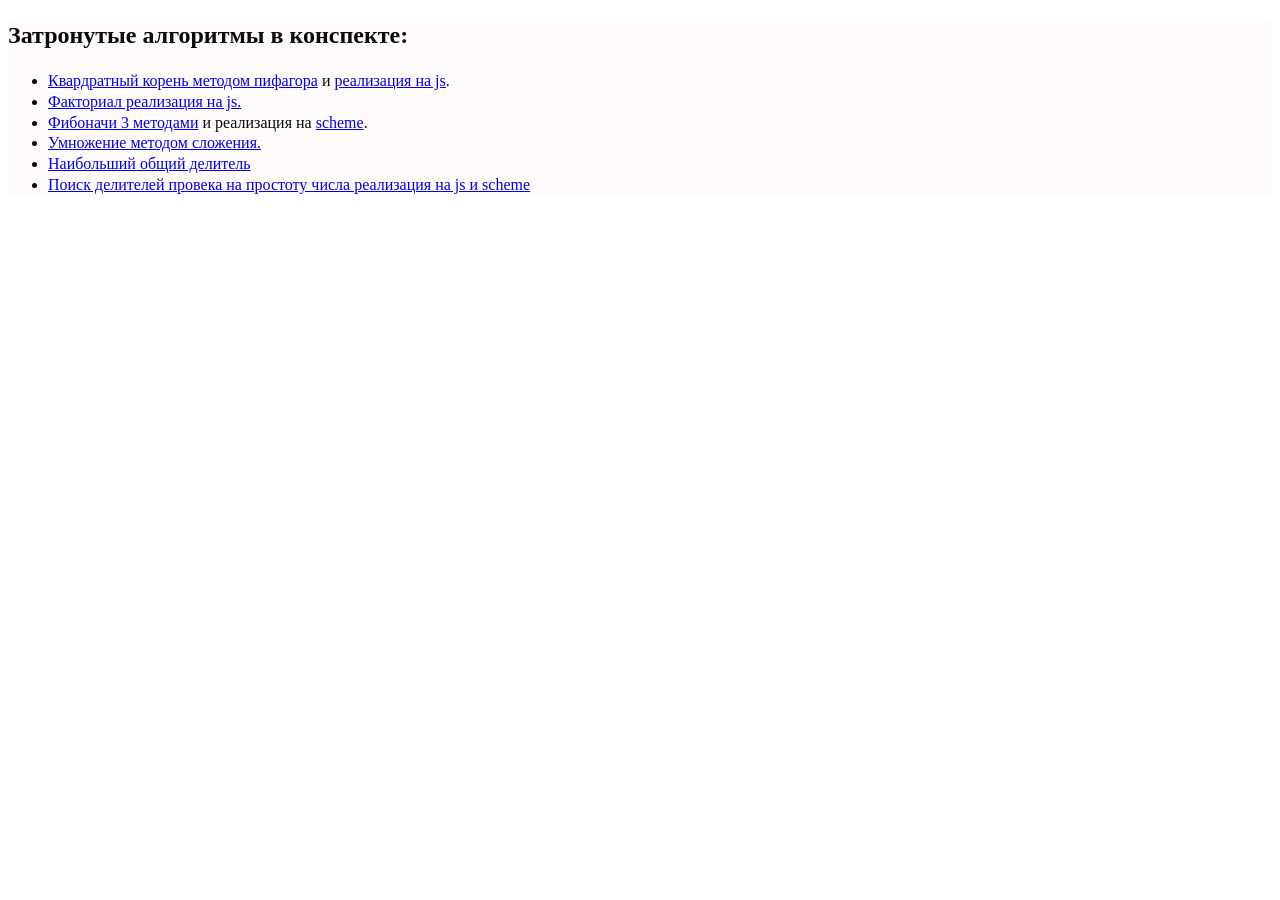
<file: index.html>
<!DOCTYPE html>
<html lang="ru">

<head>
    <meta charset="UTF-8">
    <meta name="viewport" content="width=device-width, initial-scale=1.0">
    <title>Краткий коспект SICP</title>
    <link rel="stylesheet" href="./styles.css">
    <!-- Стили Highlight.js -->
    <link rel="stylesheet" href="https://s4.zstatic.net/ajax/libs/highlight.js/11.7.0/styles/github.min.css">
    <!-- Основной скрипт Highlight.js -->
    <script src="https://s4.zstatic.net/ajax/libs/highlight.js/11.7.0/highlight.min.js"></script>
    <script>hljs.highlightAll();</script>
</head>

<body>
    <div class="contents">

    </div>


    <div class="topic" id="algo">
        <h2>Затронутые алгоритмы в конспекте:</h2>
        <ul>
            <li><a href="chapter1/sqrt-iter.scm">Квардратный корень методом пифагора</a> и <a
                    href="chapter1/sqrt-iter.js">реализация на js</a>.</li>
            <li><a href="chapter1/fact-iter.js">Факториал реализация на js.</a></li>
            <li><a href="chapter1/fib/fib.js">Фибоначи 3 методами</a> и реализация на <a
                    href="chapter1/fib/fib.scm">scheme</a>.</li>
            <li><a href="chapter1/chapter1.html#task117">Умножение методом сложения.</a></li>
            <li><a href="chapter1/chapter1.html#chap125">Наибольший общий делитель</a></li>
            <li><a href="chapter1/chapter1.html#finddivider">Поиск делителей провека на простоту числа реализация на js
                    и scheme</a></li>
        </ul>
    </div>



</body>

</html>
</file>
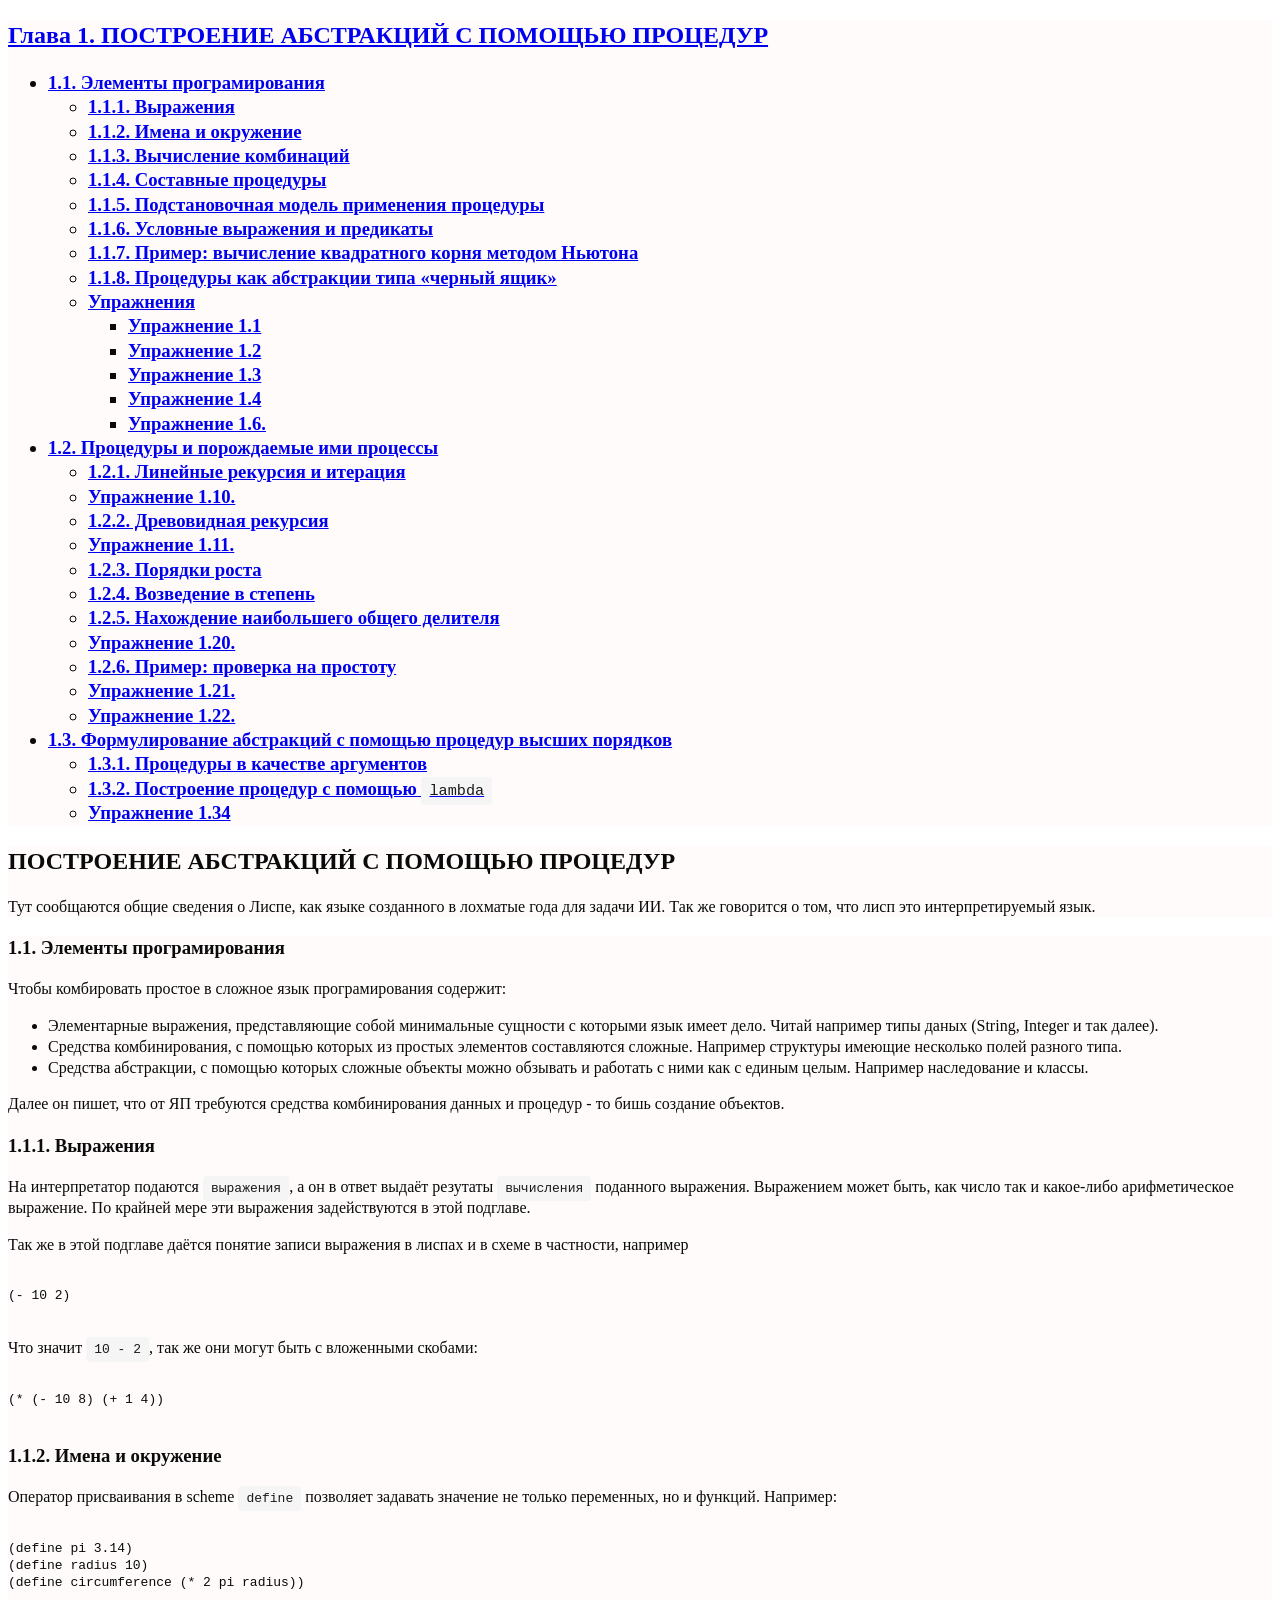
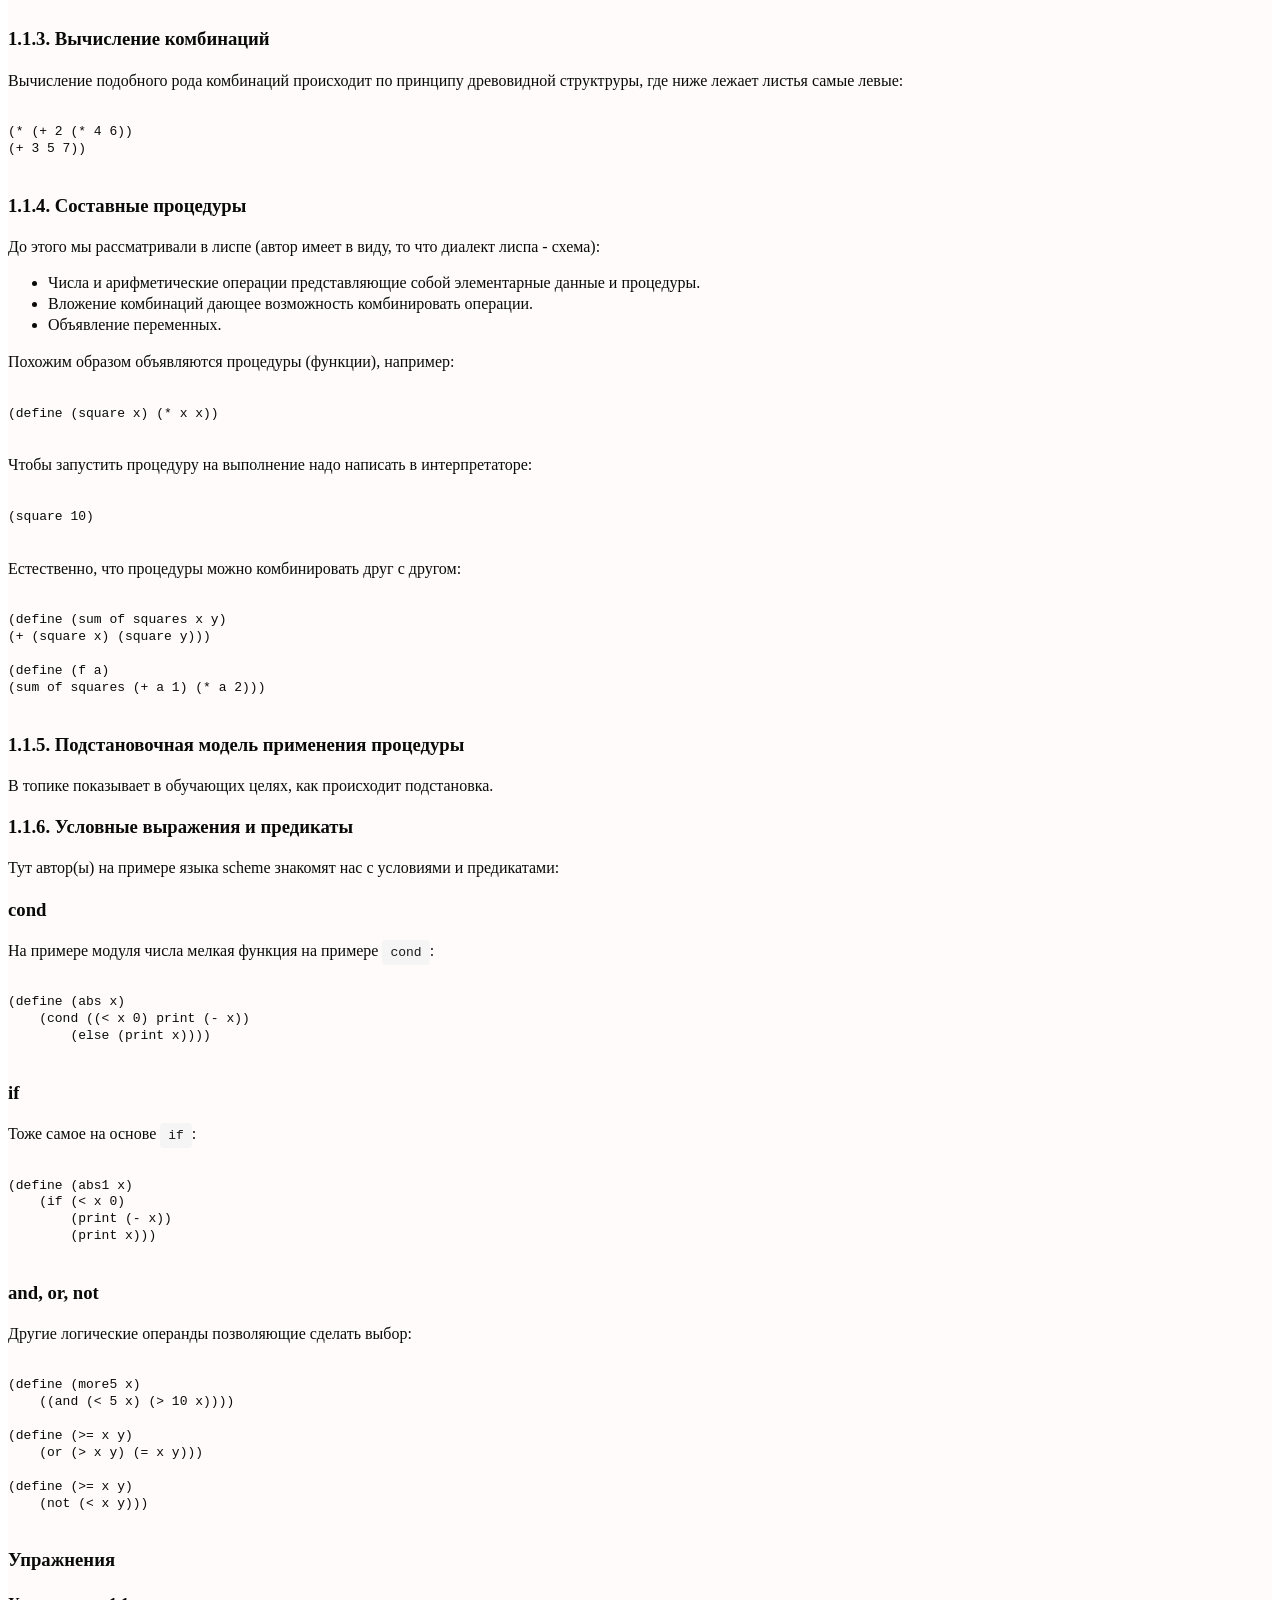
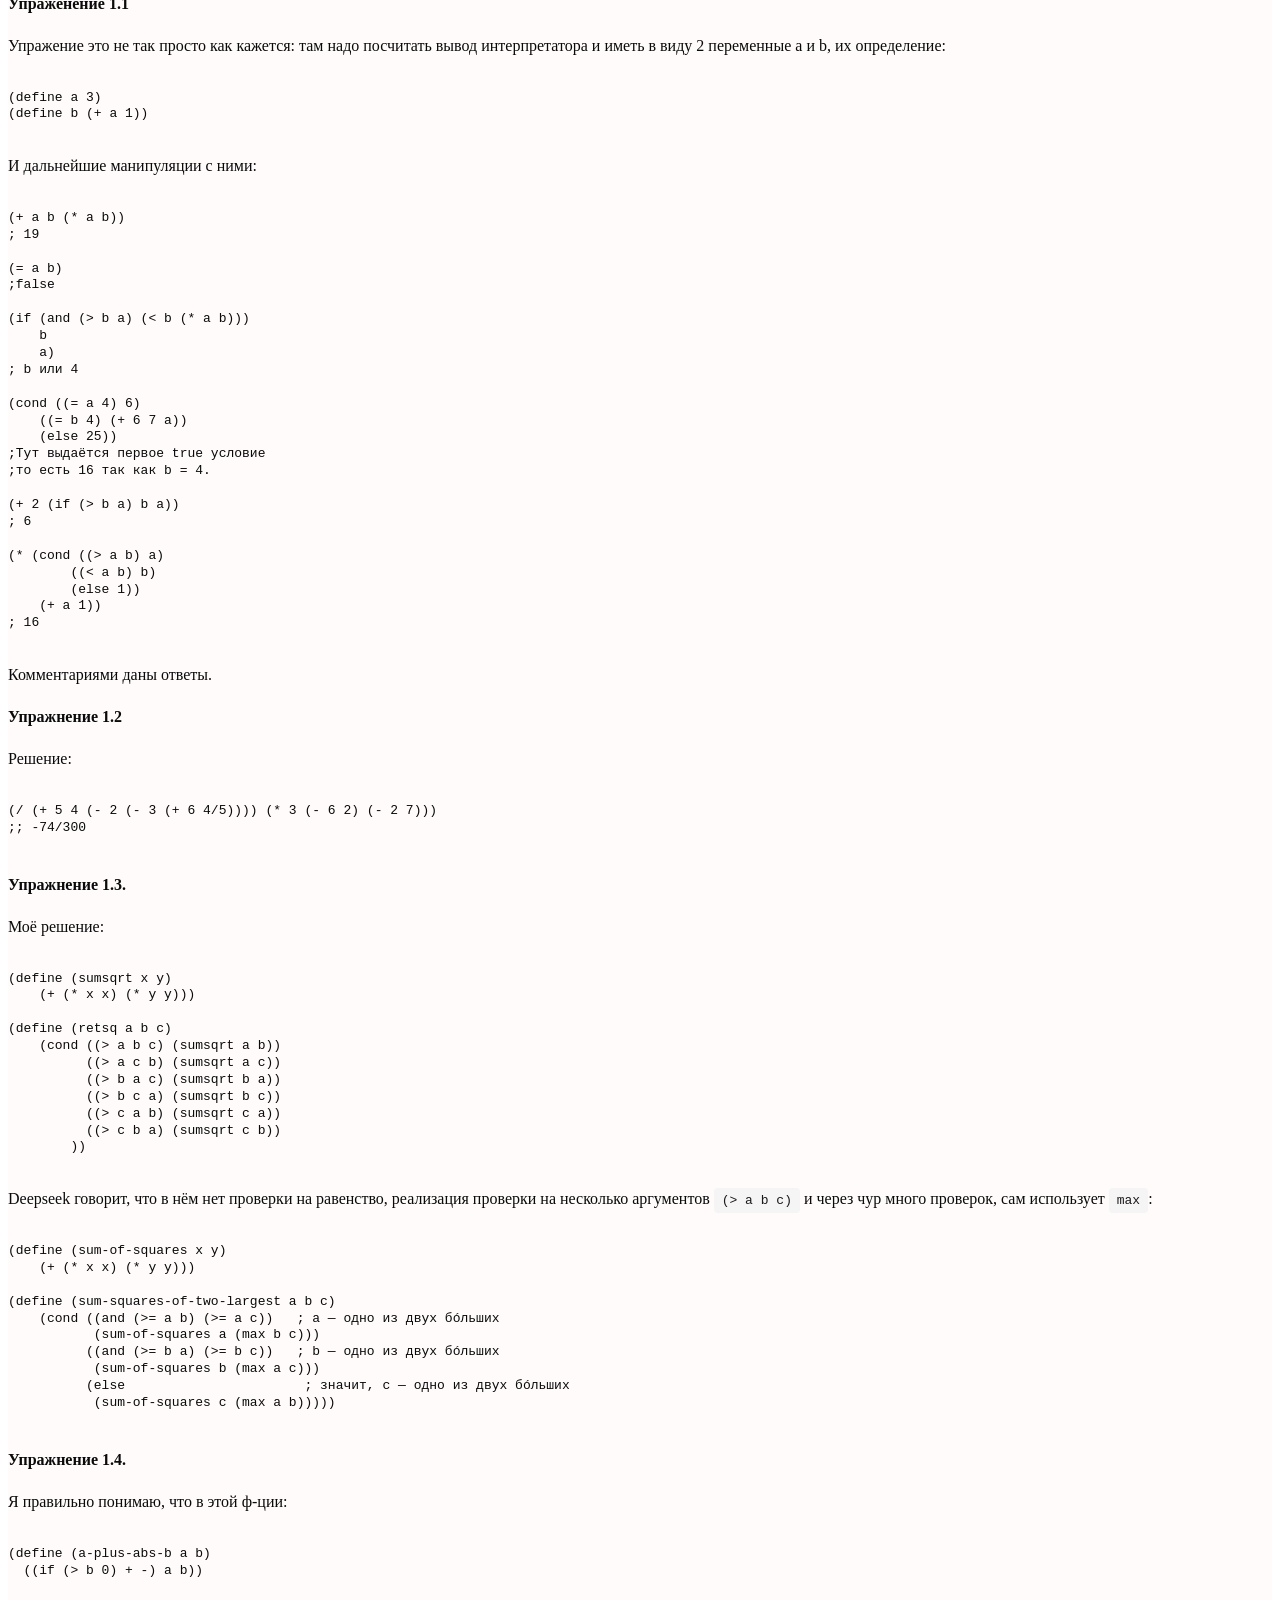
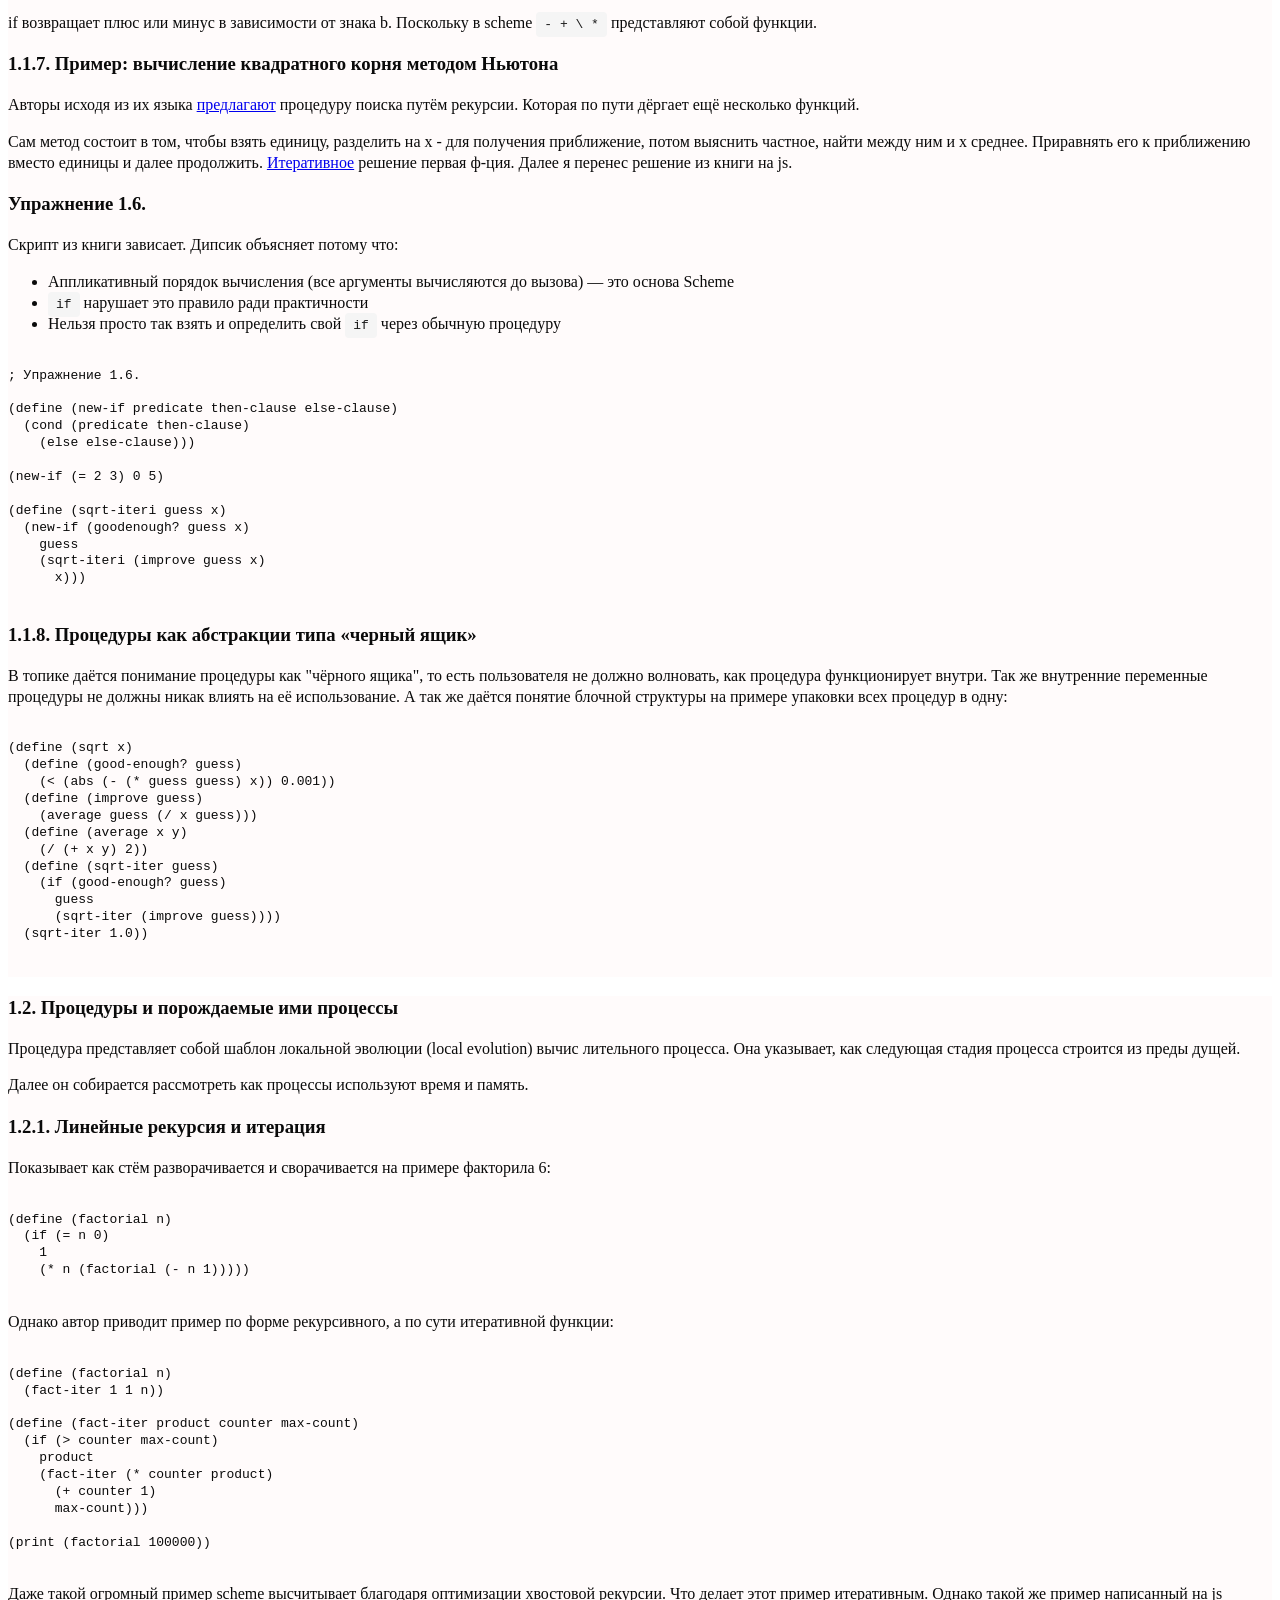
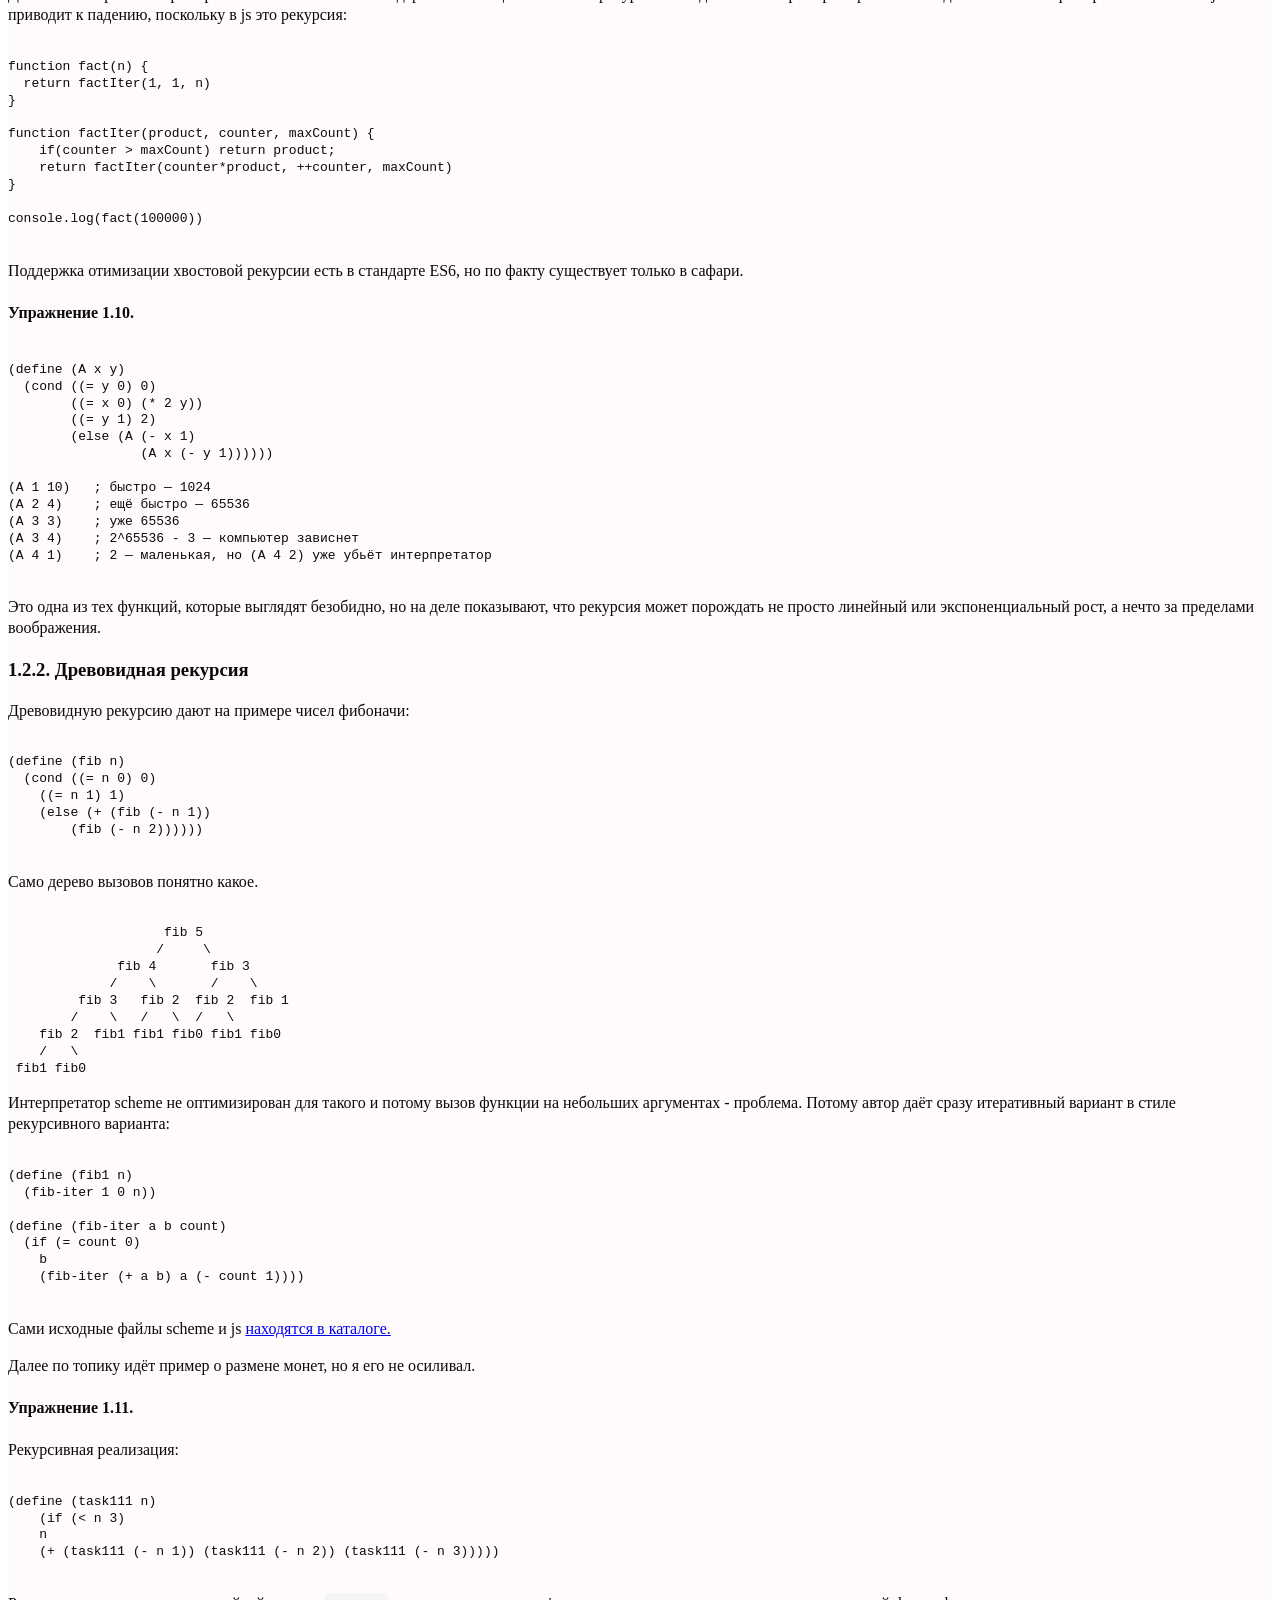
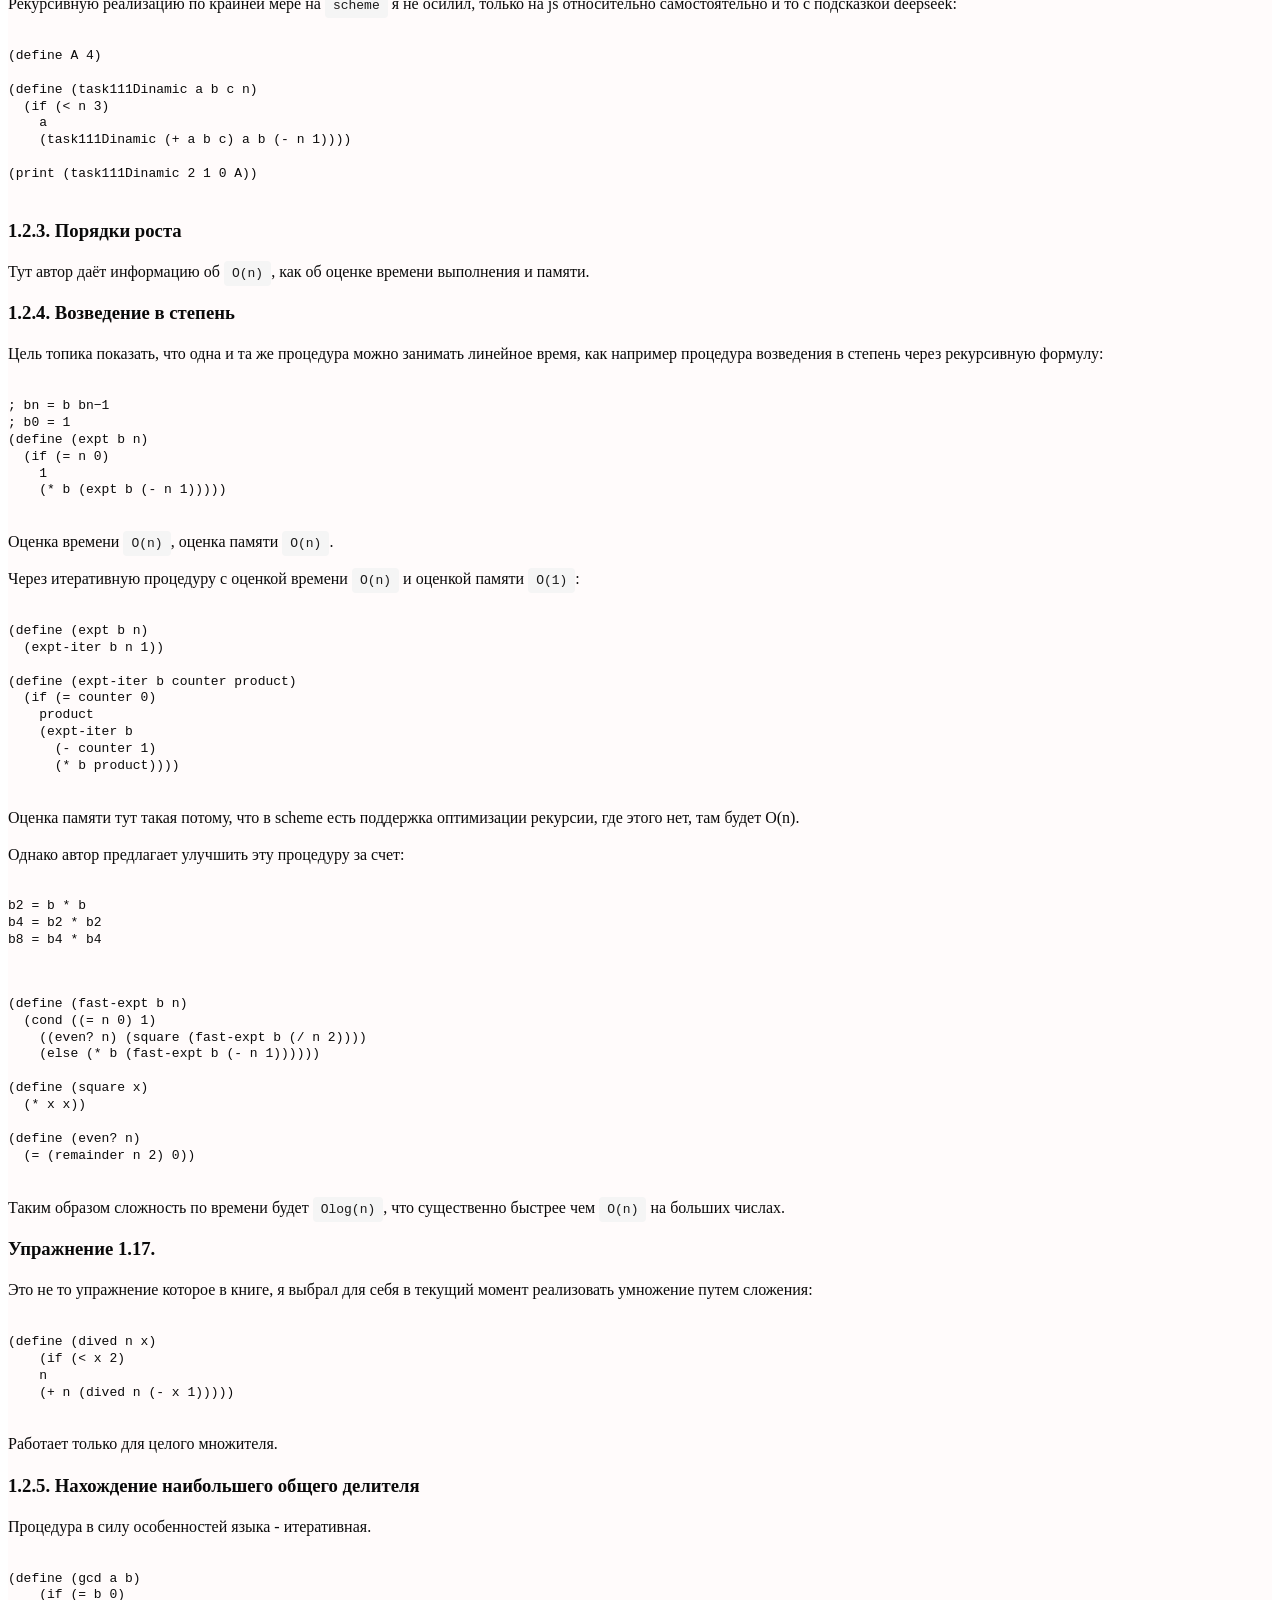
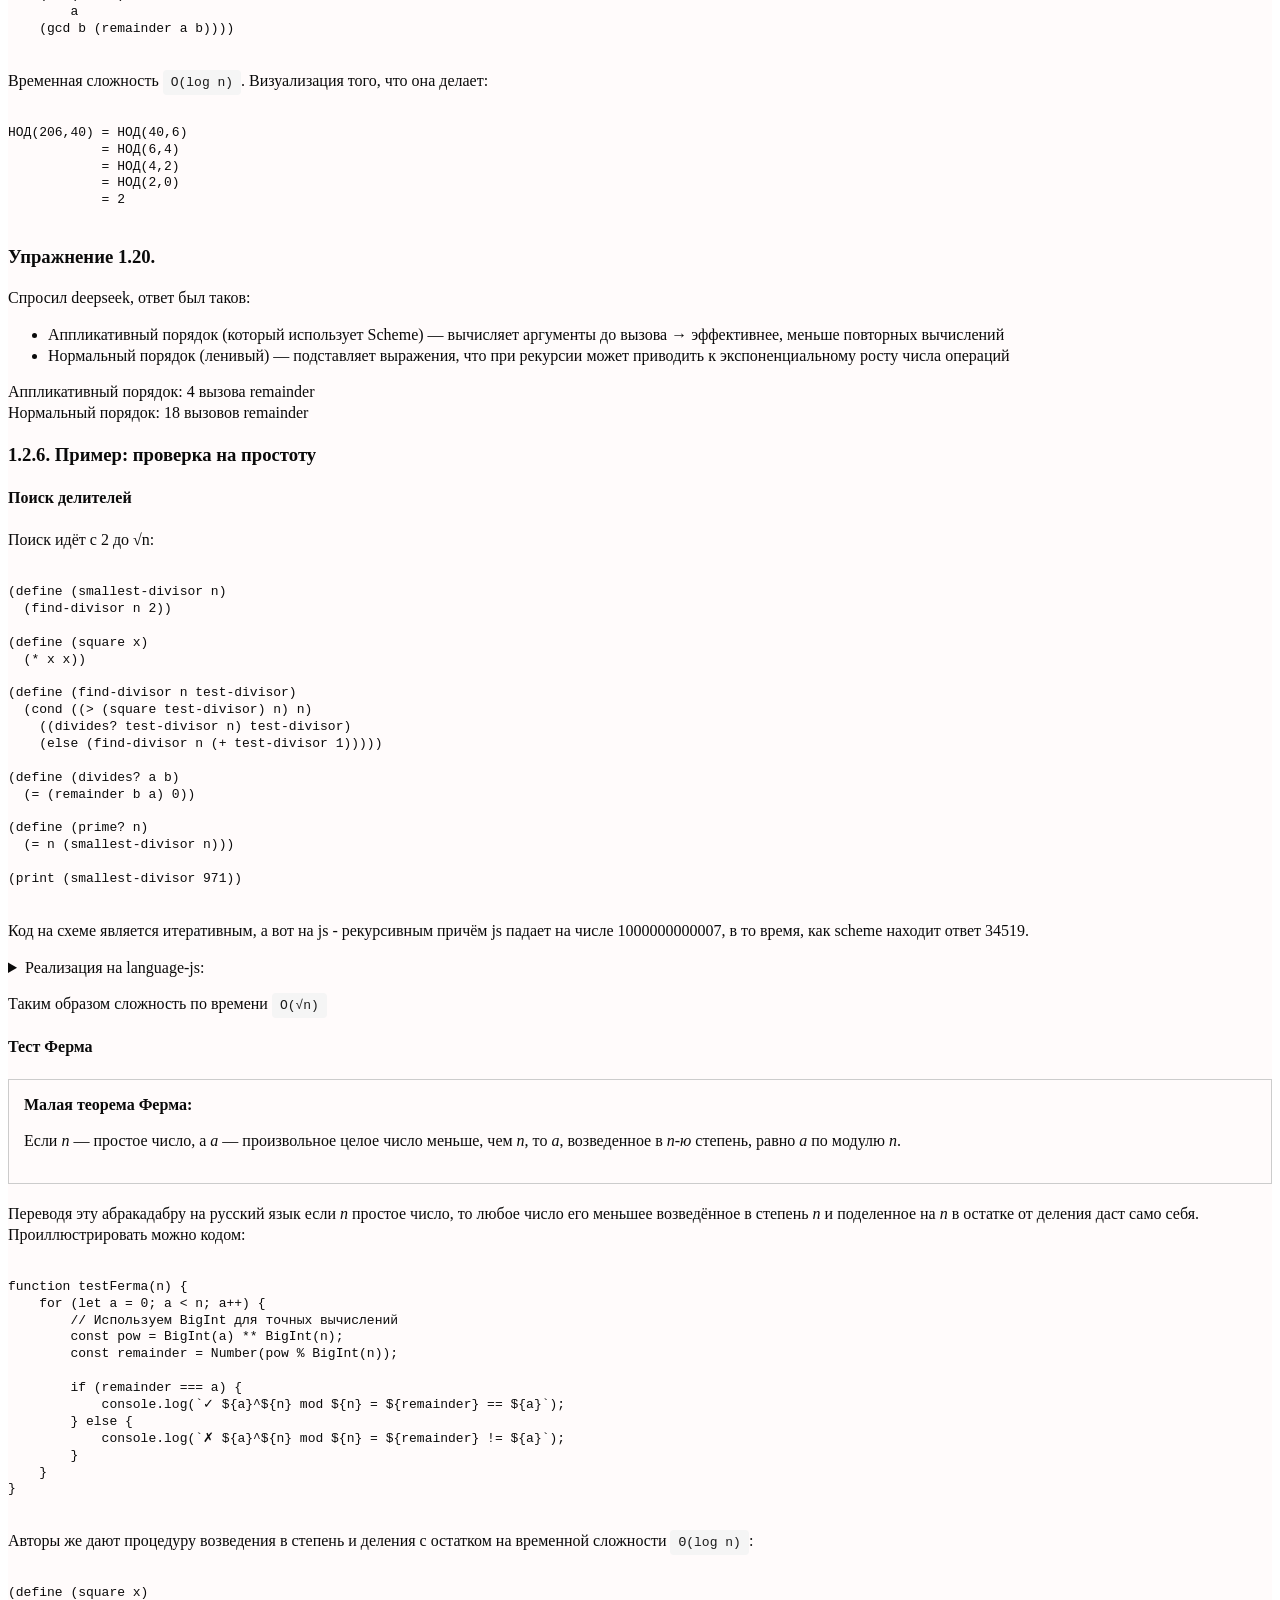
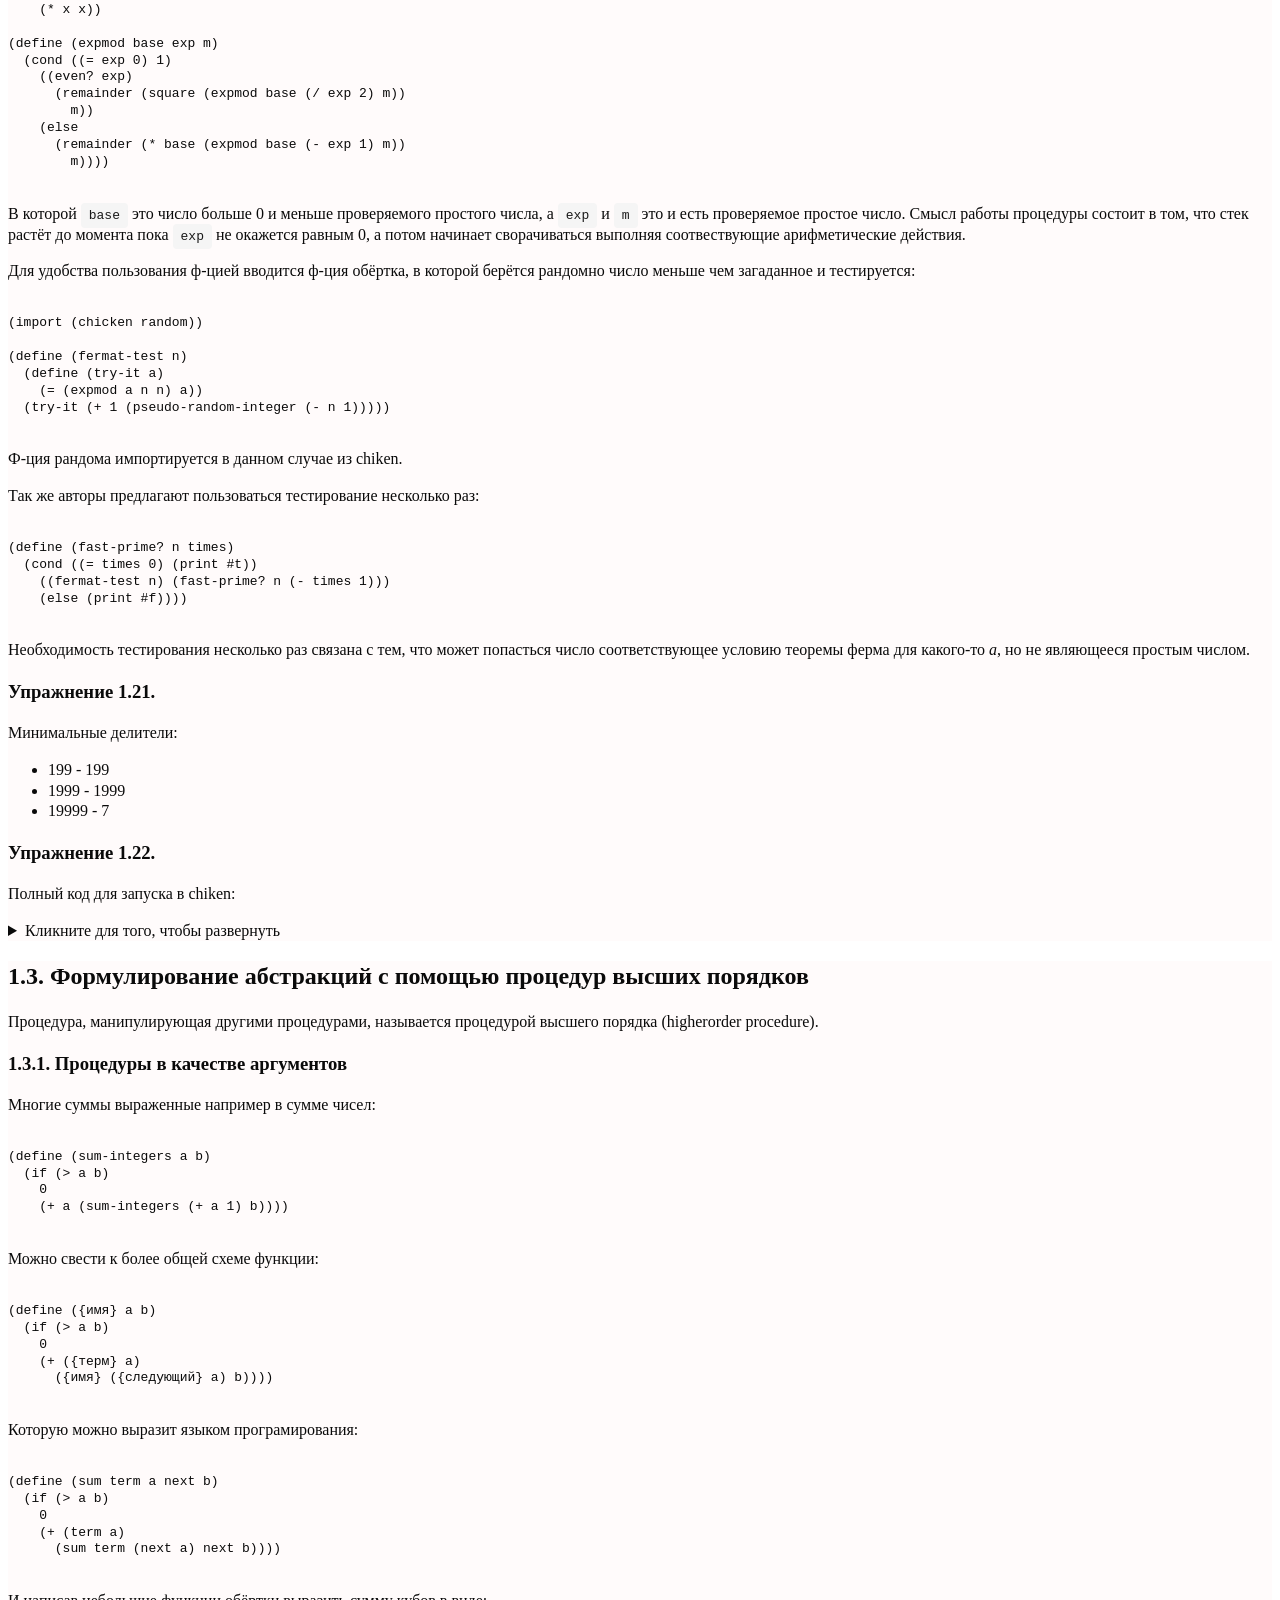
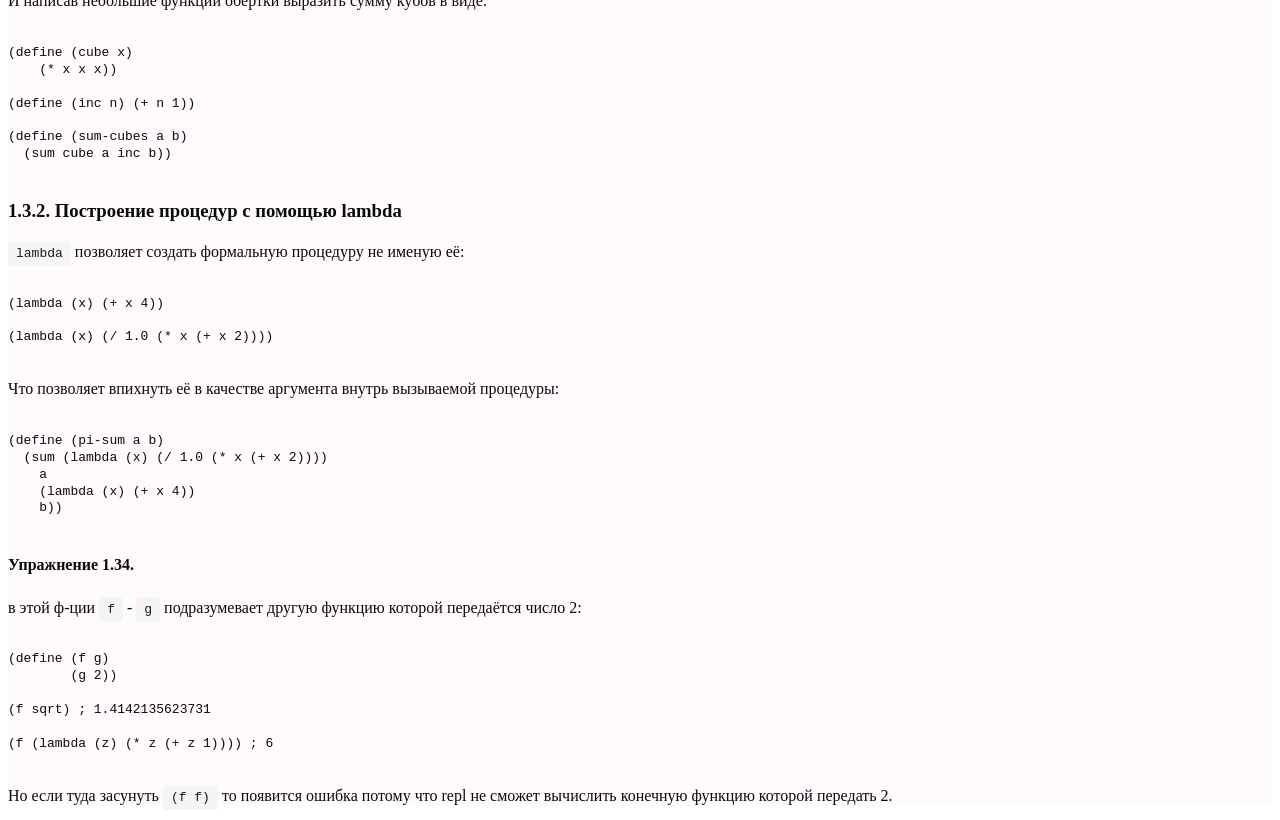
<file: chapter1/chapter1.html>
<!DOCTYPE html>
<html lang="ru">

<head>
    <meta charset="UTF-8">
    <meta name="viewport" content="width=device-width, initial-scale=1.0">
    <title>Глава 1. ПОСТРОЕНИЕ АБСТРАКЦИЙ С ПОМОЩЬЮ ПРОЦЕДУР</title>
    <link rel="stylesheet" href="../styles.css">
    <link rel="stylesheet" href="https://cdn.bootcdn.net/ajax/libs/highlight.js/11.7.0/styles/github.min.css">
    <script src="https://cdn.bootcdn.net/ajax/libs/highlight.js/11.7.0/highlight.min.js"></script>
    <script src="https://cdn.bootcdn.net/ajax/libs/highlight.js/11.7.0/languages/scheme.min.js"></script>
    <script>hljs.highlightAll();</script>
    <script defer src="../scripts.js"></script>
</head>

<body>
    <div class="contents">
        <h2><a href="#chap1">Глава 1. ПОСТРОЕНИЕ АБСТРАКЦИЙ С ПОМОЩЬЮ ПРОЦЕДУР</a></h2>
        <h3>
            <ul>
                <li><a href="#chap11">1.1. Элементы програмирования</a>
                    <ul>
                        <li><a href="#chap111">1.1.1. Выражения</a></li>
                        <li><a href="#chap112">1.1.2. Имена и окружение</a></li>
                        <li><a href="#chap113">1.1.3. Вычисление комбинаций</a></li>
                        <li><a href="#chap114">1.1.4. Составные процедуры</a></li>
                        <li><a href="#chap115">1.1.5. Подстановочная модель применения процедуры</a></li>
                        <li><a href="#chap116">1.1.6. Условные выражения и предикаты</a></li>
                        <li><a href="#chap117">1.1.7. Пример: вычисление квадратного корня методом Ньютона</a></li>
                        <li><a href="#chap118">1.1.8. Процедуры как абстракции типа «черный ящик»</a></li>
                        <li><a href="#tasks">Упражнения</a>
                            <ul>
                                <li><a href="#task11">Упражнение 1.1</a></li>
                                <li><a href="#task12">Упражнение 1.2</a></li>
                                <li><a href="#task13">Упражнение 1.3</a></li>
                                <li><a href="#task14">Упражнение 1.4</a></li>
                                <li><a href="#task16">Упражнение 1.6.</a></li>
                            </ul>
                        </li>
                    </ul>
                </li>
                <li><a href="#chap12">1.2. Процедуры и порождаемые ими процессы</a>
                    <ul>
                        <li><a href="#chap121">1.2.1. Линейные рекурсия и итерация</a></li>
                        <li><a href="#task110">Упражнение 1.10.</a></li>
                        <li><a href="#chap122">1.2.2. Древовидная рекурсия</a></li>
                        <li><a href="#task111">Упражнение 1.11.</a></li>
                        <li><a href="#chap123">1.2.3. Порядки роста</a></li>
                        <li><a href="#chap124">1.2.4. Возведение в степень</a></li>
                        <li><a href="#chap125">1.2.5. Нахождение наибольшего общего делителя</a></li>
                        <li><a href="#task120">Упражнение 1.20.</a></li>
                        <li><a href="#chapt126">1.2.6. Пример: проверка на простоту</a></li>
                        <li><a href="#task121">Упражнение 1.21.</a></li>
                        <li><a href="#task122">Упражнение 1.22.</a></li>
                    </ul>
                </li>
                <li><a href="#chap13">1.3. Формулирование абстракций с помощью процедур
                        высших порядков</a>
                    <ul>
                        <li><a href="#chap131">1.3.1. Процедуры в качестве аргументов</a></li>
                        <li><a href="#chap132">1.3.2. Построение процедур с помощью <code>lambda</code></a></li>
                        <li><a href="#task134">Упражнение 1.34</a></li>
                    </ul>
                </li>
            </ul>
        </h3>
    </div>
    <div class="topic" id="chap1">
        <h2>ПОСТРОЕНИЕ АБСТРАКЦИЙ С ПОМОЩЬЮ ПРОЦЕДУР</h2>
        <p>Тут сообщаются общие сведения о Лиспе, как языке созданного в лохматые года для задачи ИИ. Так же говорится о
            том, что лисп это интерпретируемый язык.</p>
    </div>
    <div class="topic" id="chap11">
        <h3>1.1. Элементы програмирования</h3>
        <p>Чтобы комбировать простое в сложное язык програмирования содержит:</p>
        <ul>
            <li>Элементарные выражения, представляющие собой минимальные сущности с которыми язык имеет дело. Читай
                например типы даных (String, Integer и так далее).</li>
            <li>Средства комбинирования, с помощью которых из простых элементов составляются сложные. Например структуры
                имеющие несколько полей разного типа.</li>
            <li>Средства абстракции, с помощью которых сложные объекты можно обзывать и работать с ними как с единым
                целым. Например наследование и классы.
            </li>
        </ul>
        <p>Далее он пишет, что от ЯП требуются средства комбинирования данных и процедур - то бишь создание объектов.
        </p>
        <div class="" id="chap111">
            <h3>1.1.1. Выражения</h3>
            <p>На интерпретатор подаются <code>выражения</code>, а он в ответ выдаёт резутаты <code>вычисления</code>
                поданного выражения. Выражением может быть, как число так и какое-либо арифметическое выражение.
                По крайней мере эти выражения задействуются в этой подглаве.</p>
            <p>Так же в этой подглаве даётся понятие записи выражения в лиспах и в схеме в частности, например</p>
            <pre><code class="language-scheme">
(- 10 2)
        </code></pre>
            <p>Что значит <code>10 - 2</code>, так же они могут быть с вложенными скобами:</p>
            <pre><code class="language-scheme">
(* (- 10 8) (+ 1 4))
        </code></pre>
        </div>


        <div class="" id="chap112">
            <h3>1.1.2. Имена и окружение</h3>
            <p>Оператор присваивания в scheme <code>define</code> позволяет задавать значение не только переменных, но и
                функций. Например:</p>
            <pre><code class="language-scheme">
(define pi 3.14)
(define radius 10)
(define circumference (* 2 pi radius))                
            </code></pre>
        </div>
        <div class="" id="chap113">
            <h3>1.1.3. Вычисление комбинаций</h3>
            <p>Вычисление подобного рода комбинаций происходит по принципу древовидной структруры, где ниже лежает
                листья
                самые левые:</p>
            <pre><code class="language-scheme">
(* (+ 2 (* 4 6))
(+ 3 5 7))            
        </code></pre>
        </div>
        <div class="" id="chap114">
            <h3>1.1.4. Составные процедуры</h3>
            <p>До этого мы рассматривали в лиспе (автор имеет в виду, то что диалект лиспа - схема):</p>
            <ul>
                <li>Числа и арифметические операции представляющие собой элементарные данные и процедуры.</li>
                <li>Вложение комбинаций дающее возможность комбинировать операции.</li>
                <li>Объявление переменных.</li>
            </ul>
            <p>Похожим образом объявляются процедуры (функции), например:</p>
            <pre><code class="language-scheme">
(define (square x) (* x x))            
        </code></pre>
            <p>Чтобы запустить процедуру на выполнение надо написать в интерпретаторе:</p>
            <pre><code class="language-scheme">
(square 10)            
        </code></pre>
            <p>Естественно, что процедуры можно комбинировать друг с другом:</p>
            <pre><code class="language-scheme">
(define (sum of squares x y)
(+ (square x) (square y)))

(define (f a)
(sum of squares (+ a 1) (* a 2)))
        </code></pre>
        </div>
        <div class="" id="chap115">
            <h3>1.1.5. Подстановочная модель применения процедуры</h3>
            <p>В топике показывает в обучающих целях, как происходит подстановка.</p>
        </div>
        <div class="" id="chap116">
            <h3>1.1.6. Условные выражения и предикаты</h3>
            <p>Тут автор(ы) на примере языка scheme знакомят нас с условиями и предикатами:</p>
            <div id="cond">
                <h3>cond</h3>
                <p>На примере модуля числа мелкая функция на примере <code>cond</code>:</p>
                <pre><code class="language-scheme">
(define (abs x)
    (cond ((&lt; x 0) print (- x))
        (else (print x))))                
            </code></pre>
            </div>
            <div id="if">
                <h3>if</h3>
                <p>Тоже самое на основе <code>if</code>:
                </p>
                <pre><code class="language-scheme">
(define (abs1 x)
    (if (&lt; x 0)
        (print (- x))
        (print x)))                
            </code></pre>
            </div>
            <div id="and">
                <h3>and, or, not</h3>
                <p>Другие логические операнды позволяющие сделать выбор:</p>
                <pre><code class="language-scheme">
(define (more5 x)
    ((and (&lt; 5 x) (> 10 x))))   
    
(define (>= x y)
    (or (> x y) (= x y)))

(define (>= x y)
    (not (&lt; x y)))
            </code></pre>
            </div>
        </div>
        <div class="" id="tasks">
            <h3>Упражнения</h3>
            <div id="task11">
                <h4>Упраженение 1.1</h4>
                <p>Упражение это не так просто как кажется: там надо посчитать вывод интерпретатора и иметь в виду 2
                    переменные a и b, их определение:</p>
                <pre><code class="language-scheme">
(define a 3)
(define b (+ a 1))                    
                </code></pre>
                <p>И дальнейшие манипуляции с ними:</p>
                <pre><code class="language-scheme">
(+ a b (* a b))
; 19

(= a b)
;false     

(if (and (> b a) (&lt; b (* a b)))
    b
    a)            
; b или 4

(cond ((= a 4) 6)
    ((= b 4) (+ 6 7 a))
    (else 25))
;Тут выдаётся первое true условие
;то есть 16 так как b = 4.

(+ 2 (if (> b a) b a))
; 6

(* (cond ((> a b) a)
        ((&lt; a b) b)
        (else 1))
    (+ a 1))
; 16
                </code></pre>
                <p>Комментариями даны ответы.</p>
            </div>
            <div id="task12">
                <h4>Упражнение 1.2</h4>
                <p>Решение:</p>
                <pre><code class="language-scheme">
(/ (+ 5 4 (- 2 (- 3 (+ 6 4/5)))) (* 3 (- 6 2) (- 2 7)))   
;; -74/300             
            </code></pre>
            </div>
            <div id="task13">
                <h4>Упражнение 1.3.</h4>
                <p>Моё решение:</p>
                <pre><code class="language-scheme">
(define (sumsqrt x y)
    (+ (* x x) (* y y)))

(define (retsq a b c)
    (cond ((> a b c) (sumsqrt a b)) 
          ((> a c b) (sumsqrt a c))  
          ((> b a c) (sumsqrt b a))  
          ((> b c a) (sumsqrt b c))   
          ((> c a b) (sumsqrt c a))
          ((> c b a) (sumsqrt c b))   
        ))                
            </code></pre>
                <p>Deepseek говорит, что в нём нет проверки на равенство, реализация проверки на несколько аргументов
                    <code>(> a b c)</code> и через чур много проверок, сам использует <code>max</code>:
                </p>
                <pre><code class="language-scheme">
(define (sum-of-squares x y)
    (+ (* x x) (* y y)))

(define (sum-squares-of-two-largest a b c)
    (cond ((and (>= a b) (>= a c))   ; a — одно из двух бóльших
           (sum-of-squares a (max b c)))
          ((and (>= b a) (>= b c))   ; b — одно из двух бóльших
           (sum-of-squares b (max a c)))
          (else                       ; значит, c — одно из двух бóльших
           (sum-of-squares c (max a b)))))                
            </code></pre>
            </div>
            <div id="task14">
                <h4>Упражнение 1.4.</h4>
                <p>Я правильно понимаю, что в этой ф-ции:</p>
                <pre><code class="language-scheme">
(define (a-plus-abs-b a b)
  ((if (> b 0) + -) a b))                
            </code></pre>
                <p>if возвращает плюс или минус в зависимости от знака b. Поскольку в scheme <code>- + \ *</code>
                    представляют собой функции.</p>
            </div>
        </div>
        <div class="" id="chap117">
            <h3>1.1.7. Пример: вычисление квадратного корня методом Ньютона</h3>
            <p>Авторы исходя из их языка <a href="sqrt-iter.scm">предлагают</a> процедуру поиска путём рекурсии. Которая
                по
                пути дёргает ещё несколько функций. </p>
            <p>Сам метод состоит в том, чтобы взять единицу, разделить на x - для получения приближение, потом выяснить
                частное, найти между ним и x среднее. Приравнять его к приближению вместо единицы и далее продолжить.
                <a href="sqrt-iter.js">Итеративное</a> решение первая ф-ция. Далее я перенес решение из книги на js.
            </p>
        </div>
        <div class="" id="task16">
            <h3>Упражнение 1.6.</h3>
            <p>Скрипт из книги зависает. Дипсик объясняет потому что:</p>
            <ul>
                <li>Аппликативный порядок вычисления (все аргументы вычисляются до вызова) — это основа Scheme</li>
                <li><code>if</code> нарушает это правило ради практичности</li>
                <li>Нельзя просто так взять и определить свой <code>if</code> через обычную процедуру </li>
            </ul>
            <pre><code class="language-scheme">
; Упражнение 1.6.

(define (new-if predicate then-clause else-clause)
  (cond (predicate then-clause)
    (else else-clause)))

(new-if (= 2 3) 0 5)

(define (sqrt-iteri guess x)
  (new-if (goodenough? guess x)
    guess
    (sqrt-iteri (improve guess x)
      x)))            
        </code></pre>
        </div>
        <div class="" id="chap117">
            <h3>1.1.8. Процедуры как абстракции типа «черный ящик»</h3>
            <p>В топике даётся понимание процедуры как "чёрного ящика", то есть пользователя не должно волновать, как
                процедура функционирует внутри. Так же внутренние переменные процедуры не должны никак влиять на её
                использование. А так же даётся понятие блочной структуры на примере упаковки всех процедур в одну:</p>
            <pre><code class="language-scheme">
(define (sqrt x)
  (define (good-enough? guess)
    (&lt; (abs (- (* guess guess) x)) 0.001))
  (define (improve guess)
    (average guess (/ x guess)))
  (define (average x y)
    (/ (+ x y) 2))
  (define (sqrt-iter guess)
    (if (good-enough? guess)
      guess
      (sqrt-iter (improve guess))))
  (sqrt-iter 1.0))
             
            </code></pre>
        </div>
    </div>
    <div class="topic" id="chap12">
        <h3>1.2. Процедуры и порождаемые ими процессы</h3>
        <p>Процедура представляет собой шаблон локальной эволюции (local evolution) вычис
            лительного процесса. Она указывает, как следующая стадия процесса строится из преды
            дущей. </p>
        <p>Далее он собирается рассмотреть как процессы используют время и память.</p>
        <div id="chap121">
            <h3>1.2.1. Линейные рекурсия и итерация</h3>
            <p>Показывает как стём разворачивается и сворачивается на примере факторила 6:</p>
            <pre><code class="language-scheme">
(define (factorial n)
  (if (= n 0)
    1
    (* n (factorial (- n 1)))))                
            </code></pre>
            <p>Однако автор приводит пример по форме рекурсивного, а по сути итеративной функции:</p>
            <pre><code class="language-scheme">
(define (factorial n)
  (fact-iter 1 1 n))

(define (fact-iter product counter max-count)
  (if (> counter max-count)
    product
    (fact-iter (* counter product)
      (+ counter 1)
      max-count)))

(print (factorial 100000))            
        </code></pre>
            <p>Даже такой огромный пример scheme высчитывает благодаря оптимизации хвостовой рекурсии. Что делает этот
                пример итеративным. Однако такой же пример написанный на js приводит к падению, поскольку в js это
                рекурсия:</p>
            <pre><code class="language-js">
function fact(n) {
  return factIter(1, 1, n)
}

function factIter(product, counter, maxCount) {
    if(counter > maxCount) return product;
    return factIter(counter*product, ++counter, maxCount)
}

console.log(fact(100000))                    
                </code></pre>
            <p>Поддержка отимизации хвостовой рекурсии есть в стандарте ES6, но по факту существует только в сафари.</p>
        </div>
        <div id="task110">
            <h4>Упражнение 1.10.</h4>
            <pre><code class="language-scheme">
(define (A x y)
  (cond ((= y 0) 0)
        ((= x 0) (* 2 y))
        ((= y 1) 2)
        (else (A (- x 1)
                 (A x (- y 1))))))

(A 1 10)   ; быстро — 1024
(A 2 4)    ; ещё быстро — 65536
(A 3 3)    ; уже 65536
(A 3 4)    ; 2^65536 - 3 — компьютер зависнет
(A 4 1)    ; 2 — маленькая, но (A 4 2) уже убьёт интерпретатор                
            </code></pre>
            <p>Это одна из тех функций, которые выглядят безобидно, но на деле показывают, что рекурсия может порождать
                не просто линейный или экспоненциальный рост, а нечто за пределами воображения.</p>
        </div>
        <div id="chap122">
            <h3>1.2.2. Древовидная рекурсия</h3>
            <p>Древовидную рекурсию дают на примере чисел фибоначи:</p>
            <pre><code class="language-scheme">
(define (fib n)
  (cond ((= n 0) 0)
    ((= n 1) 1)
    (else (+ (fib (- n 1))
        (fib (- n 2))))))
            </code></pre>
            <p>Само дерево вызовов понятно какое. </p>
            <pre><code class="lang">
                    fib 5
                   /     \
              fib 4       fib 3
             /    \       /    \
         fib 3   fib 2  fib 2  fib 1
        /    \   /   \  /   \
    fib 2  fib1 fib1 fib0 fib1 fib0
    /   \
 fib1 fib0    
</code></pre>
            <p>Интерпретатор scheme не оптимизирован для такого и потому вызов
                функции на небольших аргументах - проблема. Потому автор даёт сразу итеративный вариант в стиле
                рекурсивного варианта:</p>
            <pre><code class="language-scheme">
(define (fib1 n)
  (fib-iter 1 0 n))

(define (fib-iter a b count)
  (if (= count 0)
    b
    (fib-iter (+ a b) a (- count 1))))                    
                </code></pre>
            <p>Сами исходные файлы scheme и js <a href="./fib/">находятся в каталоге.</a></p>
            <p>Далее по топику идёт пример о размене монет, но я его не осиливал.</p>
        </div>
        <div id="task111">
            <h4>Упражнение 1.11.</h4>
            <p>Рекурсивная реализация:</p>
            <pre><code class="language-scheme">
(define (task111 n)
    (if (&lt; n 3)
    n
    (+ (task111 (- n 1)) (task111 (- n 2)) (task111 (- n 3)))))                
            </code></pre>
            <p>Рекурсивную реализацию по крайней мере на <code>scheme</code> я не осилил, только на js относительно
                самостоятельно и то с подсказкой
                deepseek:</p>
            <pre><code class="language-scheme">
(define A 4)

(define (task111Dinamic a b c n)
  (if (&lt n 3)
    a
    (task111Dinamic (+ a b c) a b (- n 1))))

(print (task111Dinamic 2 1 0 A))
            </code></pre>
        </div>

        <div class="" id="chap123">
            <h3>1.2.3. Порядки роста</h3>
            <p>Тут автор даёт информацию об <code>O(n)</code>, как об оценке времени выполнения и памяти.</p>
        </div>
        <div class="" id="chap124">
            <h3>1.2.4. Возведение в степень</h3>
            <p>Цель топика показать, что одна и та же процедура можно занимать линейное время, как например процедура
                возведения в степень через рекурсивную формулу:</p>
            <pre><code class="lang">
; bn = b bn−1
; b0 = 1 
(define (expt b n)
  (if (= n 0)
    1
    (* b (expt b (- n 1)))))               
            </code></pre>
            <p>Оценка времени <code>O(n)</code>, оценка памяти <code>O(n)</code>.</p>
            <p>Через итеративную процедуру с оценкой времени <code>O(n)</code> и оценкой памяти <code>O(1)</code>:</p>
            <pre><code class="language-scheme">
(define (expt b n)
  (expt-iter b n 1))

(define (expt-iter b counter product)
  (if (= counter 0)
    product
    (expt-iter b
      (- counter 1)
      (* b product))))        
    </code></pre>
            <p>Оценка памяти тут такая потому, что в scheme есть поддержка оптимизации рекурсии, где этого нет, там
                будет
                O(n).</p>
            <p>Однако автор предлагает улучшить эту процедуру за счет:</p>
            <pre><code>
b2 = b * b
b4 = b2 * b2
b8 = b4 * b4            
        </code></pre>
            <pre><code class="lang">
(define (fast-expt b n)
  (cond ((= n 0) 1)
    ((even? n) (square (fast-expt b (/ n 2))))
    (else (* b (fast-expt b (- n 1))))))

(define (square x)
  (* x x))

(define (even? n)
  (= (remainder n 2) 0))
        </code></pre>
            <p>Таким образом сложность по времени будет <code>Olog(n)</code>, что существенно быстрее чем
                <code>O(n)</code>
                на больших числах.
            </p>
        </div>
        <div class="" id="task117">
            <h3>Упражнение 1.17.</h3>
            <p>Это не то упражнение которое в книге, я выбрал для себя в текущий момент реализовать умножение путем
                сложения:
            <pre><code class="language-scheme">
(define (dived n x)
    (if (&lt; x 2)
    n
    (+ n (dived n (- x 1)))))            
        </code></pre>
            <p>Работает только для целого множителя.</p>
            </p>
        </div>
        <div class="" id="chap125">
            <h3>1.2.5. Нахождение наибольшего общего делителя</h3>
            <p>Процедура в силу особенностей языка - итеративная.</p>
            <pre><code class="language-scheme">
(define (gcd a b)
    (if (= b 0)
        a
    (gcd b (remainder a b))))            
        </code></pre>
            <p>Временная сложность <code>O(log n)</code>. Визуализация того, что она делает:</p>
            <pre><code class="languages">
НОД(206,40) = НОД(40,6)
            = НОД(6,4)
            = НОД(4,2)
            = НОД(2,0)
            = 2            
        </code></pre>
        </div>
        <div class="" id="task120">
            <h3>Упражнение 1.20.</h3>
            <p>Спросил deepseek, ответ был таков:</p>
            <ul>
                <li>Аппликативный порядок (который использует Scheme) — вычисляет аргументы до вызова → эффективнее,
                    меньше
                    повторных вычислений</li>

                <li>Нормальный порядок (ленивый) — подставляет выражения, что при рекурсии может приводить к
                    экспоненциальному росту числа операций </li>
            </ul>
            <p>Аппликативный порядок: 4 вызова remainder
                <br>Нормальный порядок: 18 вызовов remainder
            </p>
        </div>
        <div class="" id="chapt126">
            <h3>1.2.6. Пример: проверка на простоту</h3>
            <div id="finddivider">
                <h4>Поиск делителей</h4>
                <p>Поиск идёт с 2 до &radic;n:</p>
                <pre><code class="language-scheme">
(define (smallest-divisor n)
  (find-divisor n 2))

(define (square x)
  (* x x))

(define (find-divisor n test-divisor)
  (cond ((> (square test-divisor) n) n)
    ((divides? test-divisor n) test-divisor)
    (else (find-divisor n (+ test-divisor 1)))))

(define (divides? a b)
  (= (remainder b a) 0))

(define (prime? n)
  (= n (smallest-divisor n)))

(print (smallest-divisor 971))            
        </code></pre>
                <p>Код на схеме является итеративным, а вот на js - рекурсивным причём js падает на числе 1000000000007,
                    в
                    то
                    время, как scheme находит ответ 34519.</p>
                <details>
                    <summary class="startbutton">Реализация на language-js:</summary>
                    <pre><code class="language-js">
function smallestDivisor(n) {
    return findDivisor(n, 2)
}

function squart(n) {
    return n * n;
}

function findDivisor(n, testDivisor) {
    if(squart(testDivisor) > n) return n;
    else if(isDivides(testDivisor, n)) return testDivisor;
    else return findDivisor(n, ++testDivisor);
}

function isDivides(a, b) {
    return ((b % a) == 0)
}

function isPrime(n) {
    return (n == smallestDivisor(n))
}

console.log(isPrime(971))                
            </code></pre>

                </details>
                <p>Таким образом сложность по времени <code>O(&radic;n)</code></p>
            </div>
            <div id="testFerma">
                <h4>Тест Ферма</h4>
                <blockquote>
                    <strong>Малая теорема Ферма:</strong>
                    <p>Если <span class="handmade">n</span> — простое число, а <span class="handmade">a</span> —
                        произвольное целое число меньше, чем <span class="handmade">n</span>, то
                        <span class="handmade">a</span>, возведенное в <span class="handmade">n-ю</span> степень, равно
                        <span class="handmade">a</span> по модулю <span class="handmade">n</span>.
                    </p>
                </blockquote>
                <p>Переводя эту абракадабру на русский язык если <span class="handmade">n</span> простое число, то любое
                    число
                    его меньшее возведённое в степень <span class="handmade">n</span> и поделенное на <span
                        class="handmade">n</span> в остатке от деления даст само себя. Проиллюстрировать можно кодом:
                </p>
                <pre><code class="language-js">
function testFerma(n) {
    for (let a = 0; a &lt; n; a++) {
        // Используем BigInt для точных вычислений
        const pow = BigInt(a) ** BigInt(n);
        const remainder = Number(pow % BigInt(n));

        if (remainder === a) {
            console.log(`✓ ${a}^${n} mod ${n} = ${remainder} == ${a}`);
        } else {
            console.log(`✗ ${a}^${n} mod ${n} = ${remainder} != ${a}`);
        }
    }
}                    
                </code></pre>
                <p>Авторы же дают процедуру возведения в степень и деления с остатком на временной сложности
                    <code>Θ(log n)</code>:
                </p>
                <pre><code class="language-scheme">
(define (square x)
    (* x x))

(define (expmod base exp m)
  (cond ((= exp 0) 1)
    ((even? exp)
      (remainder (square (expmod base (/ exp 2) m))
        m))
    (else
      (remainder (* base (expmod base (- exp 1) m))
        m))))                    
                </code></pre>
                <p>В которой <code>base</code> это число больше 0 и меньше проверяемого простого числа, а
                    <code>exp</code> и
                    <code>m</code> это и есть проверяемое простое число. Смысл работы процедуры состоит в том, что стек
                    растёт до момента пока <code>exp</code> не окажется равным 0, а потом начинает сворачиваться
                    выполняя
                    соотвествующие арифметические действия.
                </p>
                <p>Для удобства пользования ф-цией вводится ф-ция обёртка, в которой берётся рандомно число меньше чем
                    загаданное и тестируется:</p>
                <pre><code class="language-scheme">
(import (chicken random))

(define (fermat-test n)
  (define (try-it a)
    (= (expmod a n n) a))
  (try-it (+ 1 (pseudo-random-integer (- n 1)))))
                </code></pre>
                <p>Ф-ция рандома импортируется в данном случае из chiken.</p>
                <p>Так же авторы предлагают пользоваться тестирование несколько раз:</p>
                <pre><code class="language-scheme">
(define (fast-prime? n times)
  (cond ((= times 0) (print #t))
    ((fermat-test n) (fast-prime? n (- times 1)))
    (else (print #f))))                
            </code></pre>
                <p>Необходимость тестирования несколько раз связана с тем, что может попасться число соответствующее
                    условию
                    теоремы ферма для какого-то <span class="handmade">a</span>, но не являющееся простым числом.</p>
            </div>
        </div>
        <div class="" id="task121">
            <h3>Упражнение 1.21.</h3>
            <p>Минимальные делители:</p>
            <ul>
                <li>199 - 199</li>
                <li>1999 - 1999</li>
                <li>19999 - 7</li>
            </ul>
        </div>
        <div class="" id="task122">
            <h3>Упражнение 1.22.</h3>
            <p>Полный код для запуска в chiken:</p>
            <details>
                <summary class="startbutton">Кликните для того, чтобы развернуть</summary>
                <pre><code class="language-scheme">
(import (chicken time))

(define (smallest-divisor n)
  (find-divisor n 2))

(define (square x)
  (* x x))

(define (find-divisor n test-divisor)
  (cond ((> (square test-divisor) n) n)
    ((divides? test-divisor n) test-divisor)
    (else (find-divisor n (+ test-divisor 1)))))

(define (divides? a b)
  (= (remainder b a) 0))

(define (prime? n)
  (= n (smallest-divisor n)))


(define (timed-prime-test n)
  (newline)
  (display n)
  (start-prime-test n (current-milliseconds)))

(define (start-prime-test n start-time)
  (if (prime? n)
    (report-prime (- (current-milliseconds) start-time))))

(define (report-prime elapsed-time)
  (display " *** ")
  (display elapsed-time))

(define (search-for-primes n)
  (if (not (even? n)) (timed-prime-test n))
  (if (&lt; 2 n) (search-for-primes (- n 1))))

(search-for-primes 1000000)
                
            </code></pre>
            </details>
        </div>
    </div>
    <div class="topic" id="chap13">
        <h2>1.3. Формулирование абстракций с помощью процедур
            высших порядков</h2>
        <p>Процедура, манипулирующая другими процедурами, называется процедурой высшего порядка (higherorder procedure).
        </p>
        <div id="chap131">
            <h3>1.3.1. Процедуры в качестве аргументов</h3>
            <p>Многие суммы выраженные например в сумме чисел:</p>
            <pre><code class="language-scheme">
(define (sum-integers a b)
  (if (> a b)
    0
    (+ a (sum-integers (+ a 1) b))))              
            </code></pre>
            <p>Можно свести к более общей схеме функции:</p>
            <pre><code class="language-scheme">
(define ({имя} a b)
  (if (> a b)
    0
    (+ ({терм} a)
      ({имя} ({следующий} a) b))))                
            </code></pre>
            <p>Которую можно выразит языком програмирования:</p>
            <pre><code class="lang">
(define (sum term a next b)
  (if (> a b)
    0
    (+ (term a)
      (sum term (next a) next b))))                
            </code></pre>
            <p>И написав небольшие функции обёртки выразить сумму кубов в виде:</p>
            <pre><code class="language-scheme">
(define (cube x)
    (* x x x))

(define (inc n) (+ n 1))

(define (sum-cubes a b)
  (sum cube a inc b))                
            </code></pre>
        </div>
        <div id="chap132">
            <h3>1.3.2. Построение процедур с помощью lambda</h3>
            <p><code>lambda</code> позволяет создать формальную процедуру не именую её:</p>
            <pre><code class="language-scheme">
(lambda (x) (+ x 4))

(lambda (x) (/ 1.0 (* x (+ x 2))))                
            </code></pre>
            <p>Что позволяет впихнуть её в качестве аргумента внутрь вызываемой процедуры:</p>
            <pre><code class="language-scheme">
(define (pi-sum a b)
  (sum (lambda (x) (/ 1.0 (* x (+ x 2))))
    a
    (lambda (x) (+ x 4))
    b))                
            </code></pre>
        </div>
        <div id="task134">
            <h4>Упражнение 1.34.</h4>
            <p>в этой ф-ции <code>f</code> - <code>g</code> подразумевает другую функцию которой передаётся число 2:</p>
            <pre><code class="language-scheme">
(define (f g)
        (g 2)) 

(f sqrt) ; 1.4142135623731

(f (lambda (z) (* z (+ z 1)))) ; 6
            </code></pre>
            <p>Но если туда засунуть <code>(f f)</code> то появится ошибка потому что repl не сможет вычислить конечную
                функцию которой передать 2.</p>
        </div>
    </div>
</body>

</html>
</file>
<file: styles.css>
.topic {
    color: #0a0a0a;
    background: #fffbfb;
    line-height: 1.3;
    font-size: 20;
}

.contents {
    color: #0a0a0a;
    background: #fffbfb;
    line-height: 1.3;
    font-size: 20;
}

.language-csharp {
    border: #0a0a0a;
}

.language-js {
    border: #0a0a0a;
}

table {
    background-color: white;
    border: thin solid black;
    border-collapse: collapse;
}

td,
th {
    border: thin dotted gray;
    padding: 5px;
}

caption {
    font-style: italic;
    padding-top: 8px;
}

th {
    background-color: #eeeeee;
}

.yes {
    font-weight: bold;
    color: rgb(3, 138, 93);
}

blockquote {
    border: 1px solid #ccc;
    padding: 15px;
    margin: 20px 0;
}

.highlightsinglecode {
    color: #1a1a1a;
    /* Очень темный серый */
    background-color: #f5f5f5;
    /* Светлый фон */
    padding: 5px 8px;
    /* Добавить отступы */
    border-radius: 4px;
    /* Закругленные углы */
    font-weight: 500;
    /* Полужирный шрифт */
}

.startbutton {
    cursor: pointer;
}

.handmade {
    font-family: 'Segoe UI', 'Times New Roman', cursive;
    font-style: italic;
    /* классический курсив для переменных */
    font-weight: 500;
    /* чуть жирнее, чтобы выделялось */
    white-space: nowrap;
    /* чтобы a^n не разрывалось на две строки */
}
</file>
